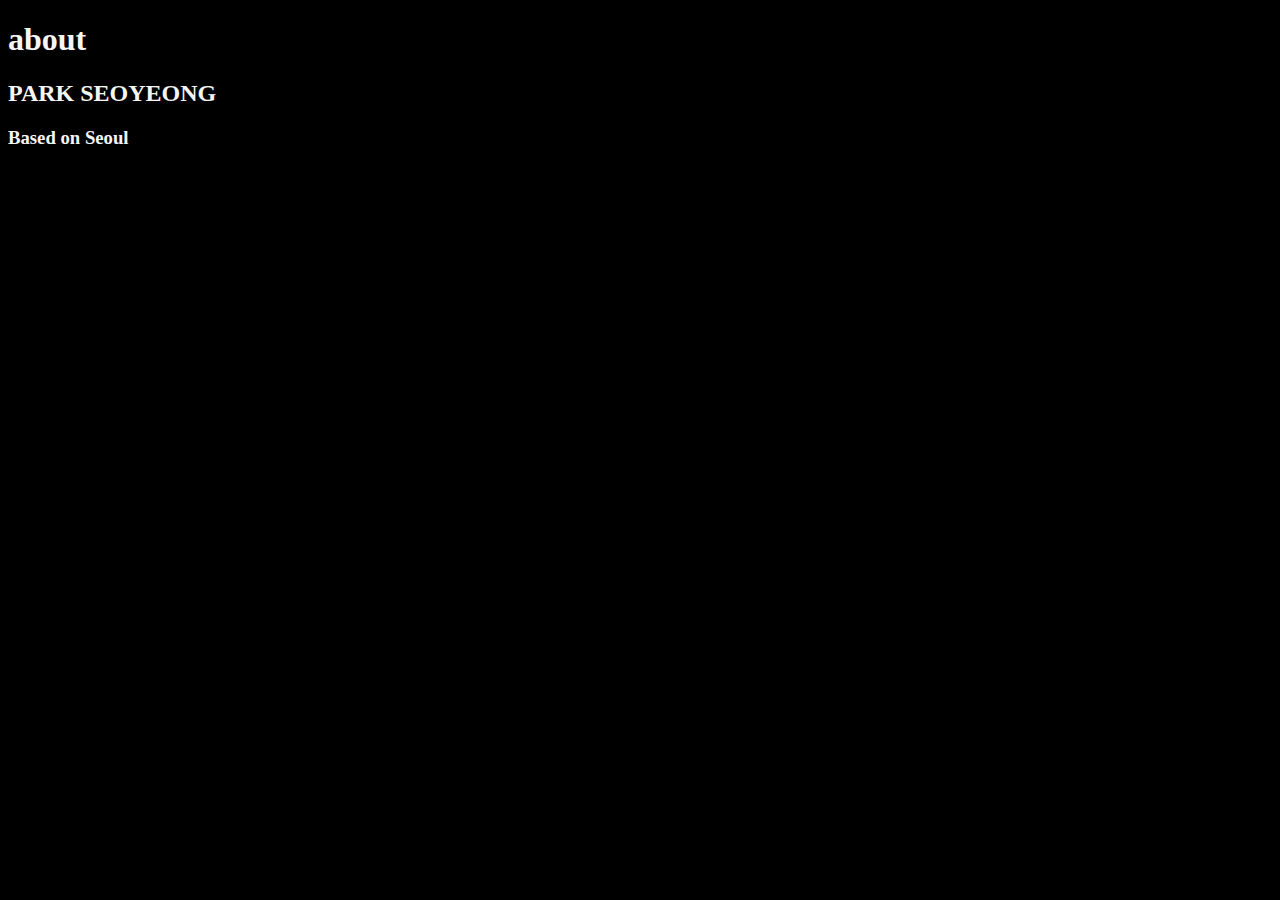
<file: 1.html>
<!DOCTYPE html>
<html lang="en">
<head>
    <meta charset="UTF-8">
    <title>Document</title>
        <link rel="stylesheet" href="css/style.css">

</head>
<body>
    <h1>about</h1>
    <h2>PARK SEOYEONG</h2>
    <h3>Based on Seoul</h3>
</body>
</html>
</file>
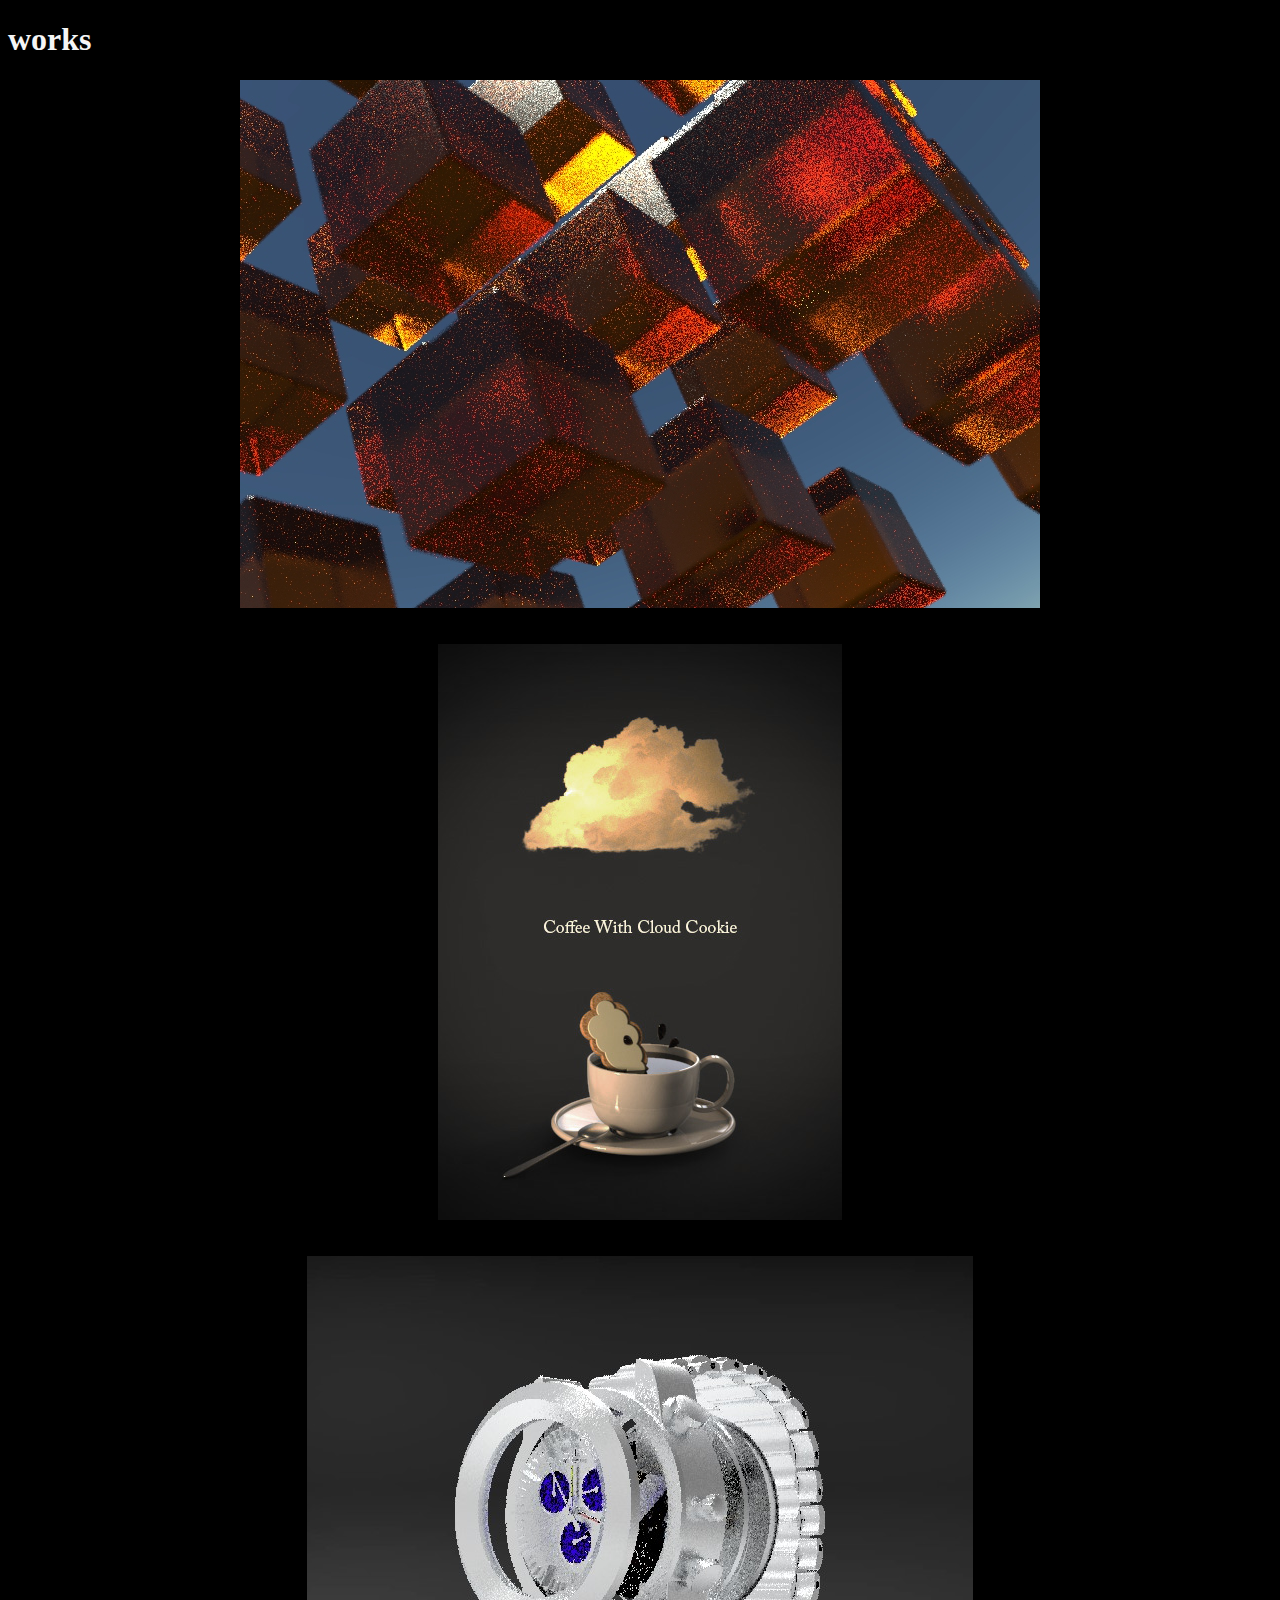
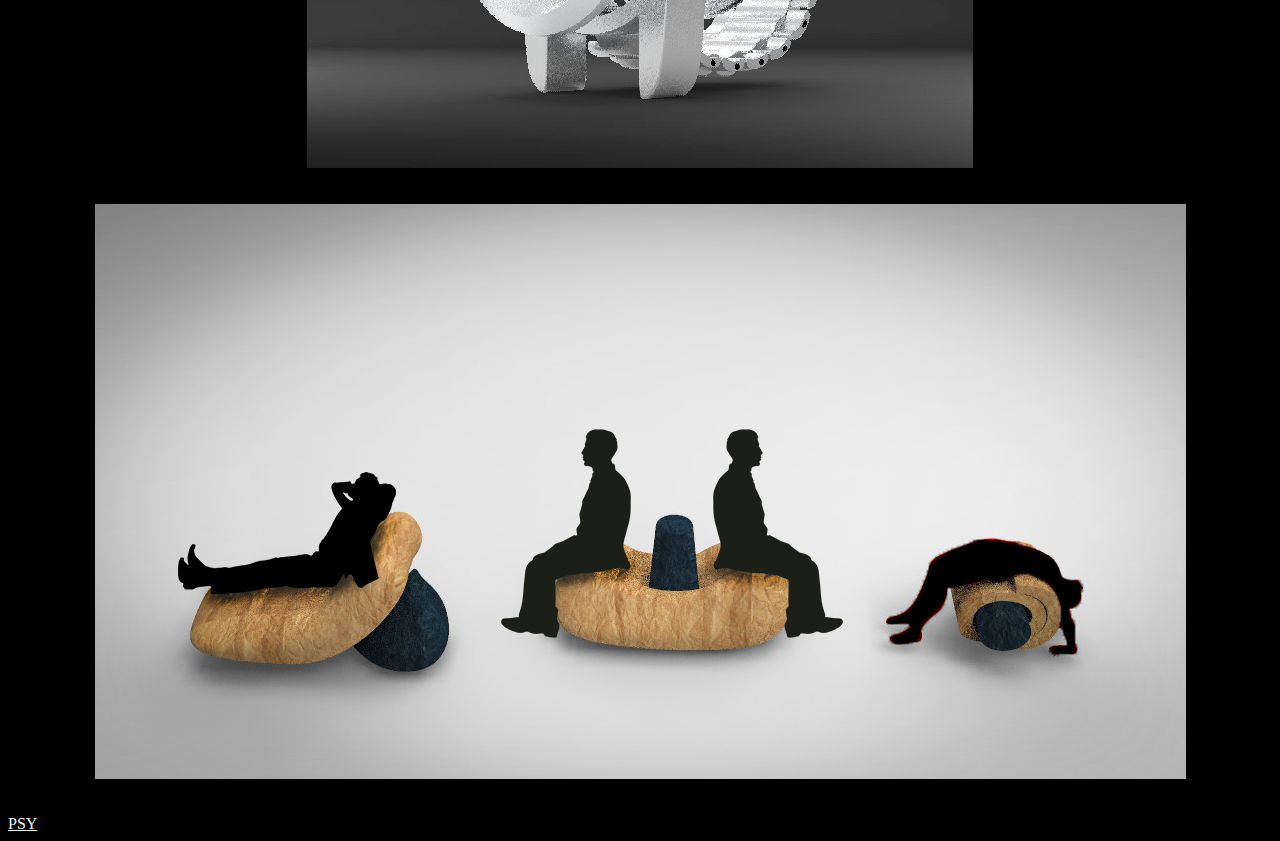
<file: 2.html>
<!DOCTYPE html>
<html lang="en">
<head>
    <meta charset="UTF-8">
    <title>Document</title>
        <link rel="stylesheet" href="css/style.css">

</head>
<body>
  <h1>works</h1>
      <img src="image/square.jpg" alt="trasd">
      <br>
      <br>
    <img src="image/cloudcookie.jpg" alt="trasd">
    <br>
      <br>
    <img src="image/clock.jpg" alt="trasd">
    <br>
      <br>
    <img src='image/ffff.jpg'>
    <br>
      <br>
      <a href="index.html">PSY</a>
</body>
</html>
</file>
<file: css/style.css>
body{
    background-color: black;
}

h1{
    color: whitesmoke;
    font-family: 'Nanum Myeongjo', serif;
    text-align: left;

}
h2{
    color: whitesmoke;
    font-family: 'Nanum Myeongjo', serif;
    text-align: left;
}
h3{
    color: whitesmoke;
    background-color:black;
    font-family: 'Nanum Myeongjo', serif;
    text-align: left;
}

p{
    color: lightgray;
     font-family: 'Nanum Myeongjo', serif;

}
a{
    text-align: left;
    color: whitesmoke;
}
a:hover{
    text-decoration-style: dotted;
    text-align: end;
}
li{
    list-style-type: disc;
    color: white;
}
img{
display: block; margin: 0px auto;}
</file>
